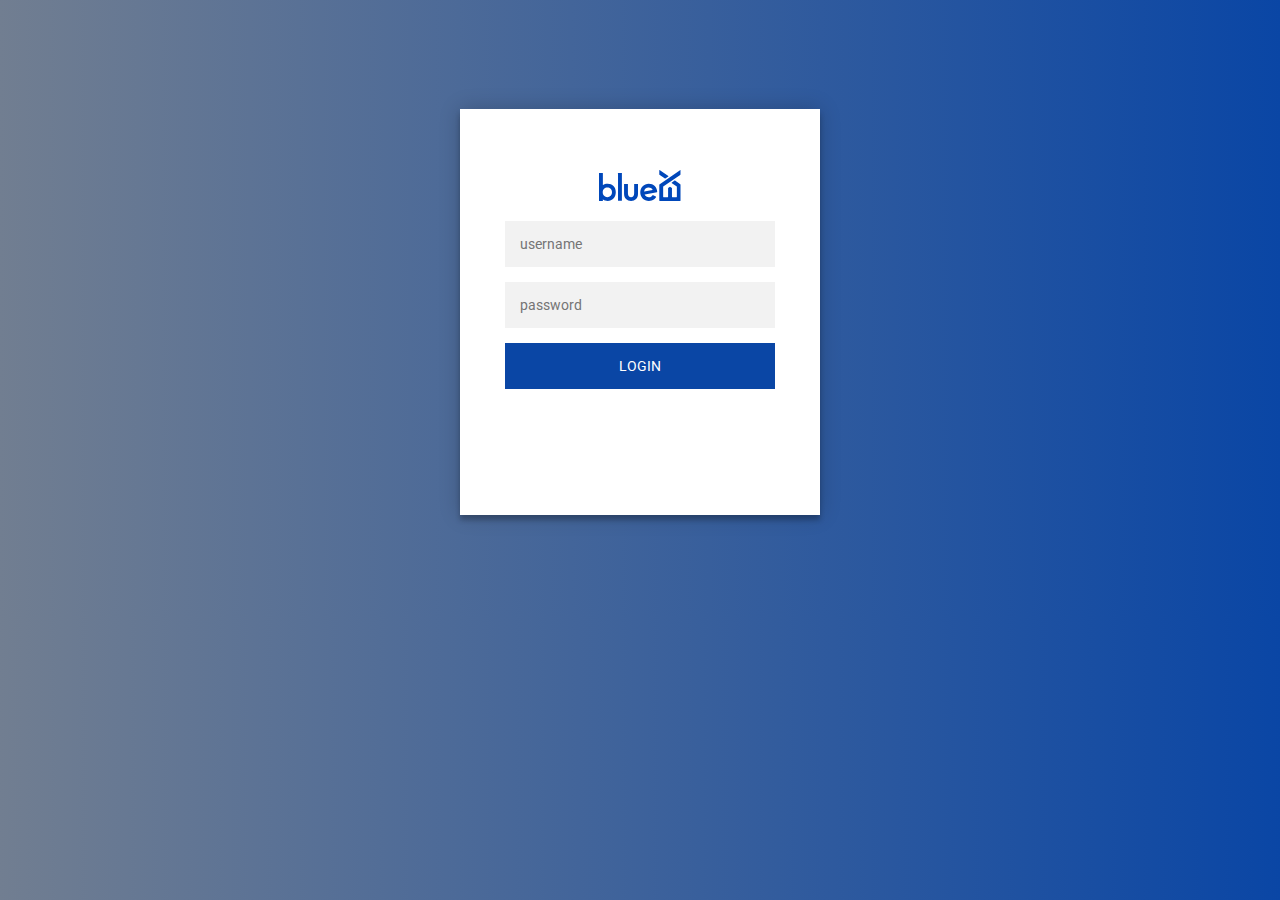
<file: index.html>
<!DOCTYPE html>
<html lang="en" >
<head>
  <meta charset="UTF-8">
  <title>Login</title>
  <link rel="stylesheet" href="index.css">

</head>
<body>
<div class="login-page">
  
    
  <div class="form">
 
        <img
        src="images/blue_ex.svg"
        style="height: 1.9rem; padding: 1rem"
      />
      <input type="text" name="username" placeholder="username" id="uname"/>
      
      <input type="password" name="password" placeholder="password" id="pwd"/>
      <button id="login-form-submit" onclick="btnsubmit()">login</button>

      <div id="login-error-msg-holder">
        <p id="login-error-msg">Invalid username and password</p>
      </div>

  </div>
</div>


<script src="index.js"></script>
</body>
</html>
</file>
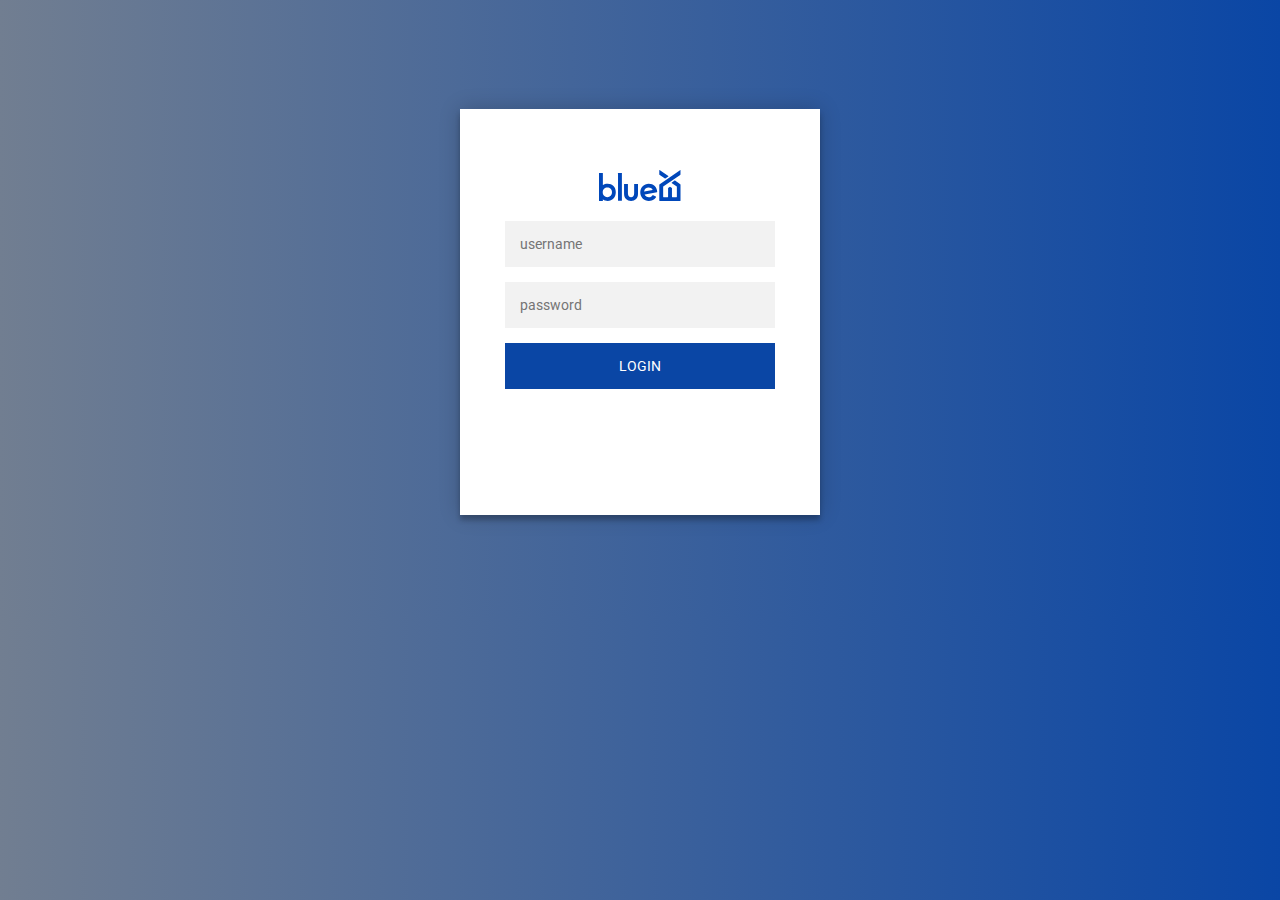
<file: attendance.html>
<!DOCTYPE html>
<html lang="en">
  <head>
    <meta charset="UTF-8" />
    <meta http-equiv="X-UA-Compatible" content="IE=edge" />
    <meta name="viewport" content="width=device-width, initial-scale=1.0" />
    <title>Admin Panel</title>
    <link rel="stylesheet" href="style.css" />
    <link rel="stylesheet" href="https://www.w3schools.com/w3css/4/w3.css" />
    <link
      rel="stylesheet"
      href="https://cdn.jsdelivr.net/npm/bootstrap@4.5.3/dist/css/bootstrap.min.css"
      integrity="sha384-TX8t27EcRE3e/ihU7zmQxVncDAy5uIKz4rEkgIXeMed4M0jlfIDPvg6uqKI2xXr2"
      crossorigin="anonymous"
    />
    <link
      rel="stylesheet"
      type="text/css"
      href="https://cdn.datatables.net/1.12.1/css/jquery.dataTables.css"
    />
    <script src="https://code.jquery.com/jquery-3.5.1.js"></script>

    <script
      type="text/javascript"
      charset="utf8"
      src="https://cdn.datatables.net/1.12.1/js/jquery.dataTables.js"
    ></script>
  </head>
  <body>
    <!-- Sidebar -->
    <div
      class="w3-sidebar w3-light-grey w3-bar-block sidebar"
      style="width: 20%; z-index: 4; padding-top: 2rem"
    >
      <img
        src="images/blue_ex.svg"
        style="height: 1.9rem; padding-left: 1rem"
      />
      <hr />
      <h3 class="w3-bar-item">Dashboard</h3>
      <a href="attendance.html" class="w3-bar-item w3-button">Attendance</a>
      <a href="form.html" class="w3-bar-item w3-button">Add Attendance</a>
    </div>

    <div class="header">
      <img src="images/avatar.png" alt="" />
      <div>
        <h3 id="loginusername">Anam Saleem</h3>
        <p onclick="showmenu()">
          SuperAdmin<img src="images/down.png" alt="" style="width: 1.2rem" />
        </p>
        <div id="logoutpopup">
          <p onclick="logout()">logout</p>
        </div>
      </div>
    </div>
    <div style="visibility: hidden">
      <h3>Dashboard</h3>

      <p>Attendance</p>
    </div>
    <div style="margin-left: 20%; z-index: 2">
      <div class="date-select-main">
        <div class="date-select-item">
          <label for="from-date">From</label>
          <input
            name="from-date"
            id="from-date"
            type="date"
            class="form-control"
          />
        </div>
        <div class="date-select-item">
          <label for="to-date">To</label>
          <input name="to-date" id="to-date" type="date" class="form-control" />
        </div>
        <button type="button" class="btn btn-primary" onclick="getData()">
          Filter
        </button>
      </div>
      <table
        id="myTable"
        class="table table-striped table-bordered"
        style="width: 100%"
      >
        <thead>
          <tr>
            <th>EMPOLYEE#</th>
            <th>EMPOLYEE Name</th>
            <th>Attendance date</th>
            <th>In Time</th>
            <th>Out Time</th>
            <th>Workin Hours</th>
            <th>Attendance Type</th>
            <th>Shift</th>
            <th>Actions</th>
          </tr>
        </thead>

        <tbody></tbody>
      </table>
    </div>

    <script src="app.js"></script>
    <script>
      function padTo2Digits(num) {
        return num.toString().padStart(2, '0');
      }

      var myHeaders = new Headers();
      myHeaders.append('Content-Type', 'application/json');

      let date = new Date();

      console.log(document.getElementById('from-date').value);

      let dateString = `${date.getFullYear()}-${padTo2Digits(
        date.getMonth() + 1,
      )}-${padTo2Digits(date.getDate())}`;

      var raw = JSON.stringify({
        from_date: dateString,
        to_date: dateString,
      });

      var requestOptions = {
        method: 'POST',
        headers: myHeaders,
        body: raw,
        redirect: 'follow',
      };
      var data;
      const getData = async () => {
        console.log('get data');
        // var table = $('#myTable').DataTable();
        // table.destroy();
        // $('#myTable').dataTable();
        data = await fetch(
          'http://api.blue-ex.com:5003/attendance-app/attendance/getattendancedata',
          requestOptions,
        )
          .then((response) => response.json())
          .then((result) => {
            return result;
          })
          .catch((error) => console.log('error', error));

        let tbody = document.querySelector('tbody');
        tbody.innerHTML = '';
        //
        //
        // console.log(data);
        const slicedData = data.slice(0, 10);

        function secondsToTime(secs) {
          var hours = Math.floor(secs / (60 * 60));

          var divisor_for_minutes = secs % (60 * 60);
          var minutes = Math.floor(divisor_for_minutes / 60);

          var divisor_for_seconds = divisor_for_minutes % 60;
          var seconds = Math.ceil(divisor_for_seconds);

          return `${padTo2Digits(hours)}:${padTo2Digits(
            minutes,
          )}:${padTo2Digits(seconds)}`;
        }

        data.map((item) => {
          if (item.working_hours == null) {
            item.working_hours = 0;
          }
          const mhworktime = secondsToTime(item.working_hours);

          var btn = `<button class="editBtn" onclick="editFunction('${item.employee_number}','${item.attendance_date}','${item.intime}','${item.outtime}')"> <svg xmlns="http://www.w3.org/2000/svg" width="16" height="16" fill="currentColor" class="bi bi-pen-fill" viewBox="0 0 16 16"> <path d="m13.498.795.149-.149a1.207 1.207 0 1 1 1.707 1.708l-.149.148a1.5 1.5 0 0 1-.059 2.059L4.854 14.854a.5.5 0 0 1-.233.131l-4 1a.5.5 0 0 1-.606-.606l1-4a.5.5 0 0 1 .131-.232l9.642-9.642a.5.5 0 0 0-.642.056L6.854 4.854a.5.5 0 1 1-.708-.708L9.44.854A1.5 1.5 0 0 1 11.5.796a1.5 1.5 0 0 1 1.998-.001z"/></svg></button>`;
          $('#myTable')
            .dataTable()
            .fnAddData([
              item.employee_number,
              item.employee_name,
              item.attendance_date,
              item.intime,
              item.outtime,
              mhworktime,
              item.type,
              item.shift,
              btn,
            ]);
        });
        $('#myTable').dataTable();
      };

      const onLoad = async () => {
        const date = new Date();
        const fromDate = document.getElementById('from-date');
        const toDate = document.getElementById('to-date');
        const newDate = `${date.getFullYear()}-${padTo2Digits(
          date.getMonth(),
        )}-${padTo2Digits(date.getDate())}`;

        fromDate.value = newDate;
        toDate.value = newDate;
        await getData();
      };

      window.onload = onLoad();
      //
      const editFunction = (id, date, inTime, outTime) => {
        const data = {
          id,
          date,
          inTime,
          outTime,
        };
        localStorage.setItem('employee', JSON.stringify(data));
        url = './form.html?update=' + true;
        document.location.href = url;
      };
    </script>

    <script>
      $(document).ready(function () {
        $('#myTable').DataTable();
      });
    </script>
  </body>
</html>
</file>
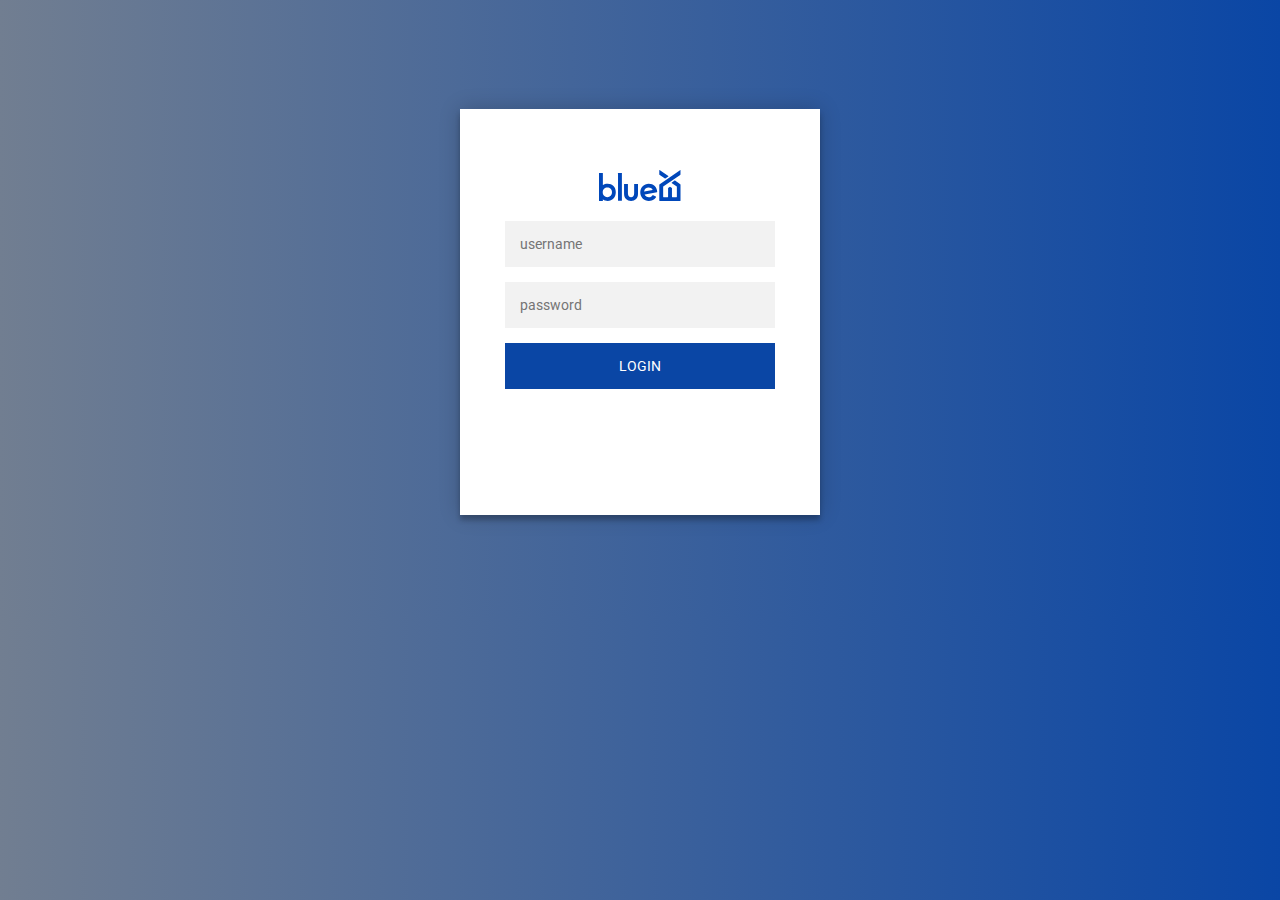
<file: form.html>
<!DOCTYPE html>
<html lang="en">
  <head>
    <meta charset="UTF-8" />
    <meta http-equiv="X-UA-Compatible" content="IE=edge" />
    <meta name="viewport" content="width=device-width, initial-scale=1.0" />
    <title>Admin Panel</title>
    <link rel="stylesheet" href="style.css" />
    <link rel="stylesheet" href="https://www.w3schools.com/w3css/4/w3.css" />
    <link
      rel="stylesheet"
      href="https://cdn.jsdelivr.net/npm/bootstrap@4.5.3/dist/css/bootstrap.min.css"
      integrity="sha384-TX8t27EcRE3e/ihU7zmQxVncDAy5uIKz4rEkgIXeMed4M0jlfIDPvg6uqKI2xXr2"
      crossorigin="anonymous"
    />
    <link
      rel="stylesheet"
      href="https://cdn.datatables.net/1.12.1/css/dataTables.bootstrap4.min.css"
    />
  </head>
  <body>
    <!-- Sidebar -->
    <div
      class="w3-sidebar w3-light-grey w3-bar-block sidebar"
      style="width: 20%; z-index: 4; padding-top: 2rem"
    >
      <img
        src="images/blue_ex.svg"
        style="height: 1.9rem; padding-left: 1rem"
      />
      <hr />
      <a href="attendance.html" class="w3-bar-item w3-button">Attendance</a>
      <a href="form.html" class="w3-bar-item w3-button">Add Attendance</a>
    </div>

    <!-- <div class="header">
      <img src="images/avatar.png" alt="" />
      <div>
        <h3 id="loginusername">Anam Saleem</h3>
        <p>SuperAdmin</p>
      </div>
    </div> -->
    <div class="header">
      <img src="images/avatar.png" alt="" />
      <div>

        <h3 id="loginusername">Anam Saleem</h3>
        <p onclick="showmenu()">SuperAdmin<img src="images/down.png" alt="" style="width: 1.2rem;"></p>
        <div id = "logoutpopup">
          <p onclick="logout()">logout</p>
       </div>
      </div>

     
    </div>
    <div style="visibility: hidden">
      <h3>Dashboard</h3>
      <p>Attendance</p>
    </div>

    <div
      style="
        margin-left: 23%;
        z-index: 2;
        padding-right: 2rem;
        margin-top: 3rem;
      "
    >
      <div class="form-group">
        <label for="exampleInputEmail1">Employee ID</label>
        <input
          type="email"
          class="form-control"
          id="id"
          aria-describedby="emailHelp"
          placeholder="Enter employee id"
        />
      </div>
      <div class="form-group">
        <label for="exampleInputPassword1">Date</label>
        <input
          type="date"
          class="form-control"
          id="date"
          placeholder="Select date"
        />
      </div>
      <div class="form-group">
        <label for="exampleInputPassword1">In Time</label>
        <input
          type="time"
          class="form-control"
          id="intime"
          placeholder="Select in time"
        />
      </div>
      <div class="form-group">
        <label for="exampleInputPassword1">Out Time</label>
        <input
          type="time"
          class="form-control"
          id="outtime"
          placeholder="Select out time"
        />
      </div>
      <button
        id="addBtn"
        style="
          background-color: #0047ba;
          border: none;
          color: #ffffff;
          padding: 0.5rem 2rem;
          border-radius: 0.2rem;
        "
      >
        Add
      </button>
      <div class="modal_main">
        <div class="modal_body">
          <h1 id="modal_h1">Account Added <br> Successfully!</h1>
        </div>
      </div>
    <script>
      //
      const addBtn = document.getElementById("addBtn");
      const empId = document.querySelector("#id");
      const date = document.querySelector("#date");
      const intime = document.querySelector("#intime");
      const outtime = document.querySelector("#outtime");
      const modal_main = document.querySelector(".modal_main");
      //

      const manualAttendance = async () => {
        var myHeaders = new Headers();
        myHeaders.append("Content-Type", "application/json");

        var raw = JSON.stringify({
          emp_id: empId.value,
          date: date.value,
          in_time: `${intime.value}`,
          out_time: `${outtime.value}`,
        });

        var requestOptions = {
          method: "POST",
          headers: myHeaders,
          body: raw,
        };

        await fetch(
          "http://api.blue-ex.com:5003/attendance-app/attendance/manual",
          requestOptions
        )
          .then((response) => response.text())
          .then((result) => {console.log(result);
            modal_main.classList.add("active");
            setTimeout(() => {
              modal_main.classList.remove("active");
            }, 1300);
          })
          .catch((error) => console.log("error", error));
      };

      window.onload = () => {
        var url = new URL(window.location.href);
        var isUpdate = url.searchParams.get("update");
        if (isUpdate != null) {
          addBtn.innerHTML = "Update";
          document.getElementById("modal_h1").innerHTML = `Account Updated <br> Successfully!`
          const data = JSON.parse(localStorage.getItem("employee"));

          const newDate = data.date.split("T")

          empId.value = data.id;
          date.value = newDate[0];
          intime.value = data.inTime;
          outtime.value = data.outTime;
        }
      };
      //
      const params = new Proxy(new URLSearchParams(window.location.search), {
        get: (searchParams, prop) => searchParams.get(prop),
      });
      // Get the value of "some_key" in eg "https://example.com/?some_key=some_value"
      let value = params.some_key; // "some_value"

      addBtn.addEventListener("click", manualAttendance);

      //
    </script>

    <script src="https://code.jquery.com/jquery-3.5.1.js"></script>
    <script src="https://cdn.datatables.net/1.12.1/js/jquery.dataTables.min.js"></script>
    <script src="https://cdn.datatables.net/1.12.1/js/dataTables.bootstrap4.min.js"></script>

    <script src="/app.js"></script>
  </body>
</html>
</file>
<file: index.css>
@import url(https://fonts.googleapis.com/css?family=Roboto:300);

.login-page {
  width: 360px;
  padding: 8% 0 0;
  margin: auto;
}
#login-error-msg-holder {
  width: 100%;
  height: 100%;
  display: grid;
  justify-items: center;
  align-items: center;
}

#login-error-msg {
  width: 23%;
  text-align: center;
  
  color: #ffff;
  background-color: #e58f8f;
  opacity: 0;

  outline: 0;
  width: 90%;
 
  padding: 15px;
 

}


.form {
  position: relative;
  z-index: 1;
  background: #FFFFFF;
  max-width: 360px;
  margin: 0 auto 100px;
  padding: 45px;
  text-align: center;
  box-shadow: 0 0 20px 0 rgba(0, 0, 0, 0.2), 0 5px 5px 0 rgba(0, 0, 0, 0.24);
}
.form input {
  font-family: "Roboto", sans-serif;
  outline: 0;
  background: #f2f2f2;
  width: 100%;
  border: 0;
  margin: 0 0 15px;
  padding: 15px;
  box-sizing: border-box;
  font-size: 14px;
}
.form button {
  font-family: "Roboto", sans-serif;
  text-transform: uppercase;
  outline: 0;
  background: #0a46a5;
  width: 100%;
  border: 0;
  padding: 15px;
  color: #FFFFFF;
  font-size: 14px;
  -webkit-transition: all 0.3 ease;
  transition: all 0.3 ease;
  cursor: pointer;
}
.form button:hover,.form button:active,.form button:focus {
  background: #0a46a5;
}
.form .message {
  margin: 15px 0 0;
  color: #b3b3b3;
  font-size: 12px;
}
.form .message a {
  color: #0a46a5;
  text-decoration: none;
}
.form .register-form {
  display: none;
}
.container {
  position: relative;
  z-index: 1;
  max-width: 300px;
  margin: 0 auto;
}
.container:before, .container:after {
  content: "";
  display: block;
  clear: both;
}
.container .info {
  margin: 50px auto;
  text-align: center;
}
.container .info h1 {
  margin: 0 0 15px;
  padding: 0;
  font-size: 36px;
  font-weight: 300;
  color: #1a1a1a;
}
.container .info span {
  color: #4d4d4d;
  font-size: 12px;
}
.container .info span a {
  color: #000000;
  text-decoration: none;
}
.container .info span .fa {
  color: #EF3B3A;
}
body {
  background: #0a46a5; /* fallback for old browsers */
  background: -webkit-linear-gradient(right, #0a46a5, #788aa9);
  background: -moz-linear-gradient(right, #0a46a5, #6d7e99);
  background: -o-linear-gradient(right, #0a46a5, #69768c);
  background: linear-gradient(to left, #0a46a5, #717e91);
  font-family: "Roboto", sans-serif;
  -webkit-font-smoothing: antialiased;
  -moz-osx-font-smoothing: grayscale;      
}
</file>
<file: style.css>
@import url('https://fonts.googleapis.com/css2?family=Open+Sans&display=swap');
* {
  box-sizing: border-box;
  margin: 0;
  padding: 0;
}
body {
  font-family: 'Open Sans', sans-serif;
  margin: 0;
  padding: 0;
}

.header {
  border-bottom: 1px solid #ccc;
  display: flex;
  justify-content: flex-end;
  align-items: center;
  height: 5rem;
  background-color: white;
  width: 100vw;
  padding-right: 2rem;
  column-gap: 1rem;
  top: 0;
  position: fixed;
  z-index: 3;
}
.header img {
  width: 4rem;
}
.header div {
  display: flex;
  align-items: flex-start;
  justify-content: flex-end;
  flex-direction: column;
  height: 5rem;
  position: relative;
}

.header div div {
  display: flex;
  align-items: center;
  justify-content: center;
  position: absolute;
  background-color: #ffffff;
  border: solid 1px #ccc;
  height: 4rem;
  display: none;
  padding: 0 1rem;
  color: rgb(0, 0, 0);
  left: 2rem;
  top: 3rem;
  clip-path: polygon(
    83% 0,
    89% 15%,
    100% 15%,
    100% 100%,
    84% 100%,
    50% 100%,
    20% 99%,
    0 100%,
    0 16%,
    76% 15%
  );
}

.header div div p {
  padding-top: 1.4rem;
  cursor: pointer;
}
.header div h3 {
  color: #0047ba;
  line-height: 0rem;
  font-size: 1rem;
  font-weight: 700;
}
.header div p {
  color: rgb(176, 176, 176);
  font-size: 1rem;
  cursor: pointer;
}
.site-navigation li {
  display: inline-block;
  /* margin: 1.4em 1em 1em 1em; */
}
.nav li a img {
  border-radius: 50%;
}

.dataTables_wrapper {
  padding: 2rem;
}
.button4 {
  display: flex;
  background-color: white;
  color: black;
  border: 1px solid #e7e7e7;
  padding: 1rem;
  width: 10em;
  margin-left: 2em;
  margin-top: 1em;
}

.editBtn {
  margin: auto;
  display: flex;
  height: 30px;
  width: 30px;
  justify-content: center;
  align-items: center;
  border: none;
  background-color: transparent;
  color: #0047ba;
  transition: 0.2s all;
}
.editBtn:hover {
  transition: 0.2s all;
  color: #7792be;
}

.modal_main {
  position: fixed;
  z-index: 999;
  top: 0px;
  left: 0px;
  height: 100vh;
  width: 100vw;
  background-color: rgba(0, 0, 0, 0.442);
  backdrop-filter: blur(4px);
  display: flex;
  justify-content: center;
  align-items: center;
  visibility: hidden;
  transition: 0.2s all;
}

.modal_main.active {
  visibility: visible;
  transition: 0.2s all;
}

.modal_body {
  background-color: #fff;
  border-radius: 10px;
  padding: 30px;
  text-align: center;
}
.modal_body h1 {
  font-size: 1.4rem;
}

.date-select-main {
  display: flex;
  padding: 2rem 2rem 0 2rem;
  gap: 2rem;
}

.date-select-item {
  display: flex;
  gap: 1rem;
  align-items: center;
}
</file>
